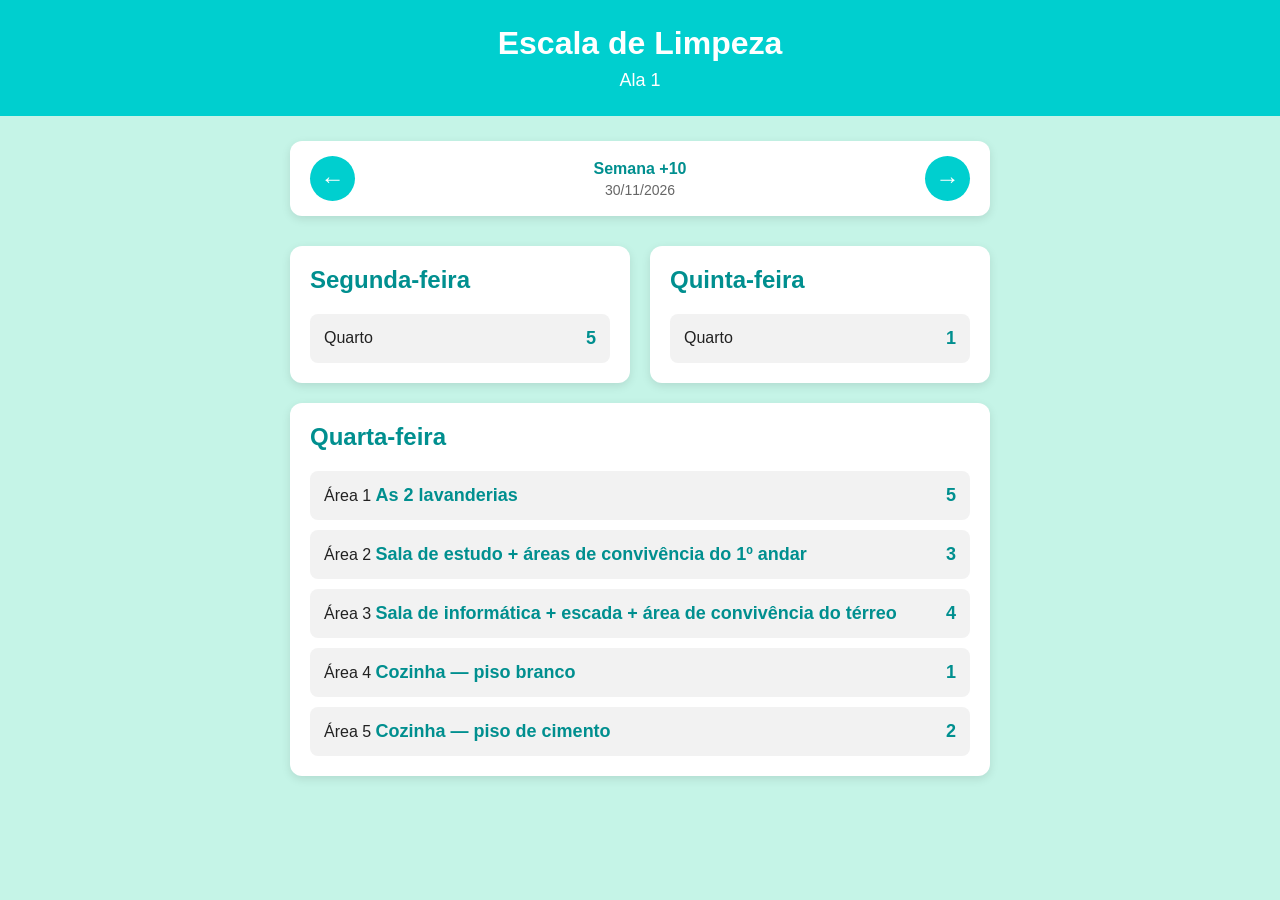
<file: index.html>
<!DOCTYPE html>
<html lang="pt-BR">

<head>
    <meta charset="UTF-8">
    <meta name="viewport" content="width=device-width, initial-scale=1.0">

    <title>Escala de Limpeza</title>

    <link rel="stylesheet" href="styles.css">
</head>

<body>

    <header>
        <h1>Escala de Limpeza</h1>
        <p>Ala 1</p>
    </header>

    <div class="controle-semana">
        <button id="semana-anterior">←</button>

        <div>
            <strong id="semana-atual">Semana atual</strong>
            <span id="data-semana"></span>
        </div>

        <button id="proxima-semana">→</button>
    </div>

    <main>

        <div class="ala">

            <section class="dia">
                <h2>Segunda-feira</h2>

                <div class="escala">
                    <span>Quarto</span>
                    <strong>2</strong>
                </div>
            </section>


            <section class="dia">
                <h2>Quinta-feira</h2>

                <div class="escala">
                    <span>Quarto</span>
                    <strong>2</strong>
                </div>
            </section>

        </div>


        <section class="dia">
            <h2>Quarta-feira</h2>

            <div class="escala">
                <div class="area">
                    <span>Área 1</span>
                    <strong>As 2 lavanderias</strong>
                </div>

                <strong class="quarto">Q2</strong>
            </div>


            <div class="escala">
                <div class="area">
                    <span>Área 2</span>
                    <strong>
                        Sala de estudo + áreas de convivência do 1º andar
                    </strong>
                </div>

                <strong class="quarto">Q3</strong>
            </div>


            <div class="escala">
                <div class="area">
                    <span>Área 3</span>
                    <strong>
                        Sala de informática + escada + área de convivência do térreo
                    </strong>
                </div>

                <strong class="quarto">Q4</strong>
            </div>


            <div class="escala">
                <div class="area">
                    <span>Área 4</span>
                    <strong>Cozinha — piso branco</strong>
                </div>

                <strong class="quarto">Q5</strong>
            </div>


            <div class="escala">
                <div class="area">
                    <span>Área 5</span>
                    <strong>Cozinha — piso de cimento</strong>
                </div>

                <strong class="quarto">Q1</strong>
            </div>

        </section>

    </main>
    <script src="script.js"></script>
</body>

</html>
</file>
<file: styles.css>
* {
    box-sizing: border-box;
}

body {
    margin: 0;
    background-color: #c5f4e7;
    font-family: Arial, sans-serif;
    color: #222;
}

header {
    background-color: #00cfcf;
    color: white;
    text-align: center;
    padding: 25px 15px;
}

header h1 {
    margin: 0;
    font-size: 32px;
}

header p {
    margin: 8px 0 0;
    font-size: 18px;
}

main {
    width: 90%;
    max-width: 700px;
    margin: 30px auto;
}

.dia {
    background-color: white;
    border-radius: 12px;
    padding: 20px;
    margin-bottom: 20px;

    box-shadow: 0 3px 10px rgba(0, 0, 0, 0.1);
}

.dia h2 {
    margin-top: 0;
    color: #008f8f;
}

.escala {
    display: flex;
    justify-content: space-between;
    align-items: center;

    background-color: #f2f2f2;

    padding: 14px;
    margin-top: 10px;

    border-radius: 8px;
}

.escala strong {
    color: #008f8f;
    font-size: 18px;
}

.ala {
    display: flex;
    gap: 20px;
}

.ala > .dia {
    flex: 1 1 280px;
}

.controle-semana {
    width: 90%;
    max-width: 700px;

    margin: 25px auto;

    display: flex;
    justify-content: space-between;
    align-items: center;

    background-color: white;

    padding: 15px 20px;

    border-radius: 12px;

    box-shadow: 0 3px 10px rgba(0, 0, 0, 0.1);
}

.controle-semana button {
    width: 45px;
    height: 45px;

    border: none;
    border-radius: 50%;

    background-color: #00cfcf;
    color: white;

    font-size: 24px;

    cursor: pointer;
}

.controle-semana button:hover {
    background-color: #008f8f;
}

.controle-semana div {
    display: flex;
    flex-direction: column;
    align-items: center;
    gap: 4px;
}

#semana-atual {
    color: #008f8f;
}

#data-semana {
    color: #666;
    font-size: 14px;
}
</file>
